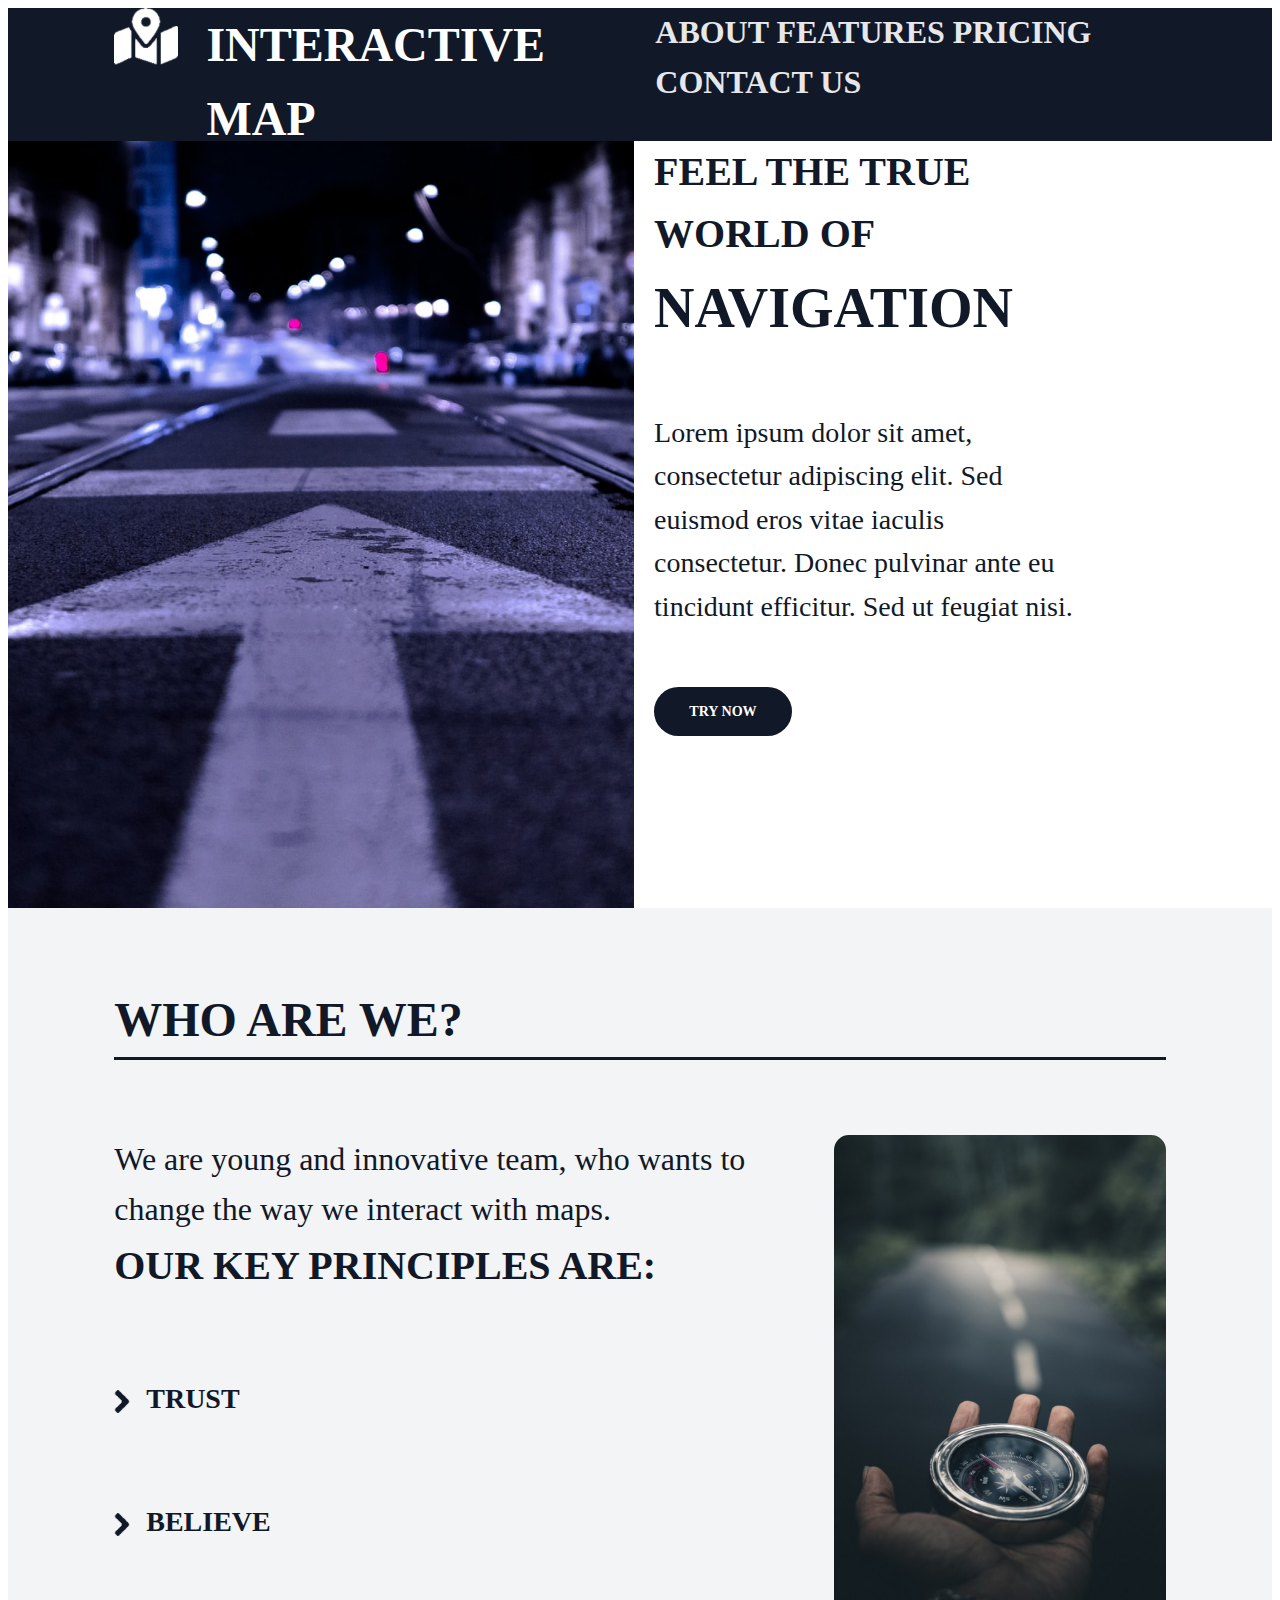
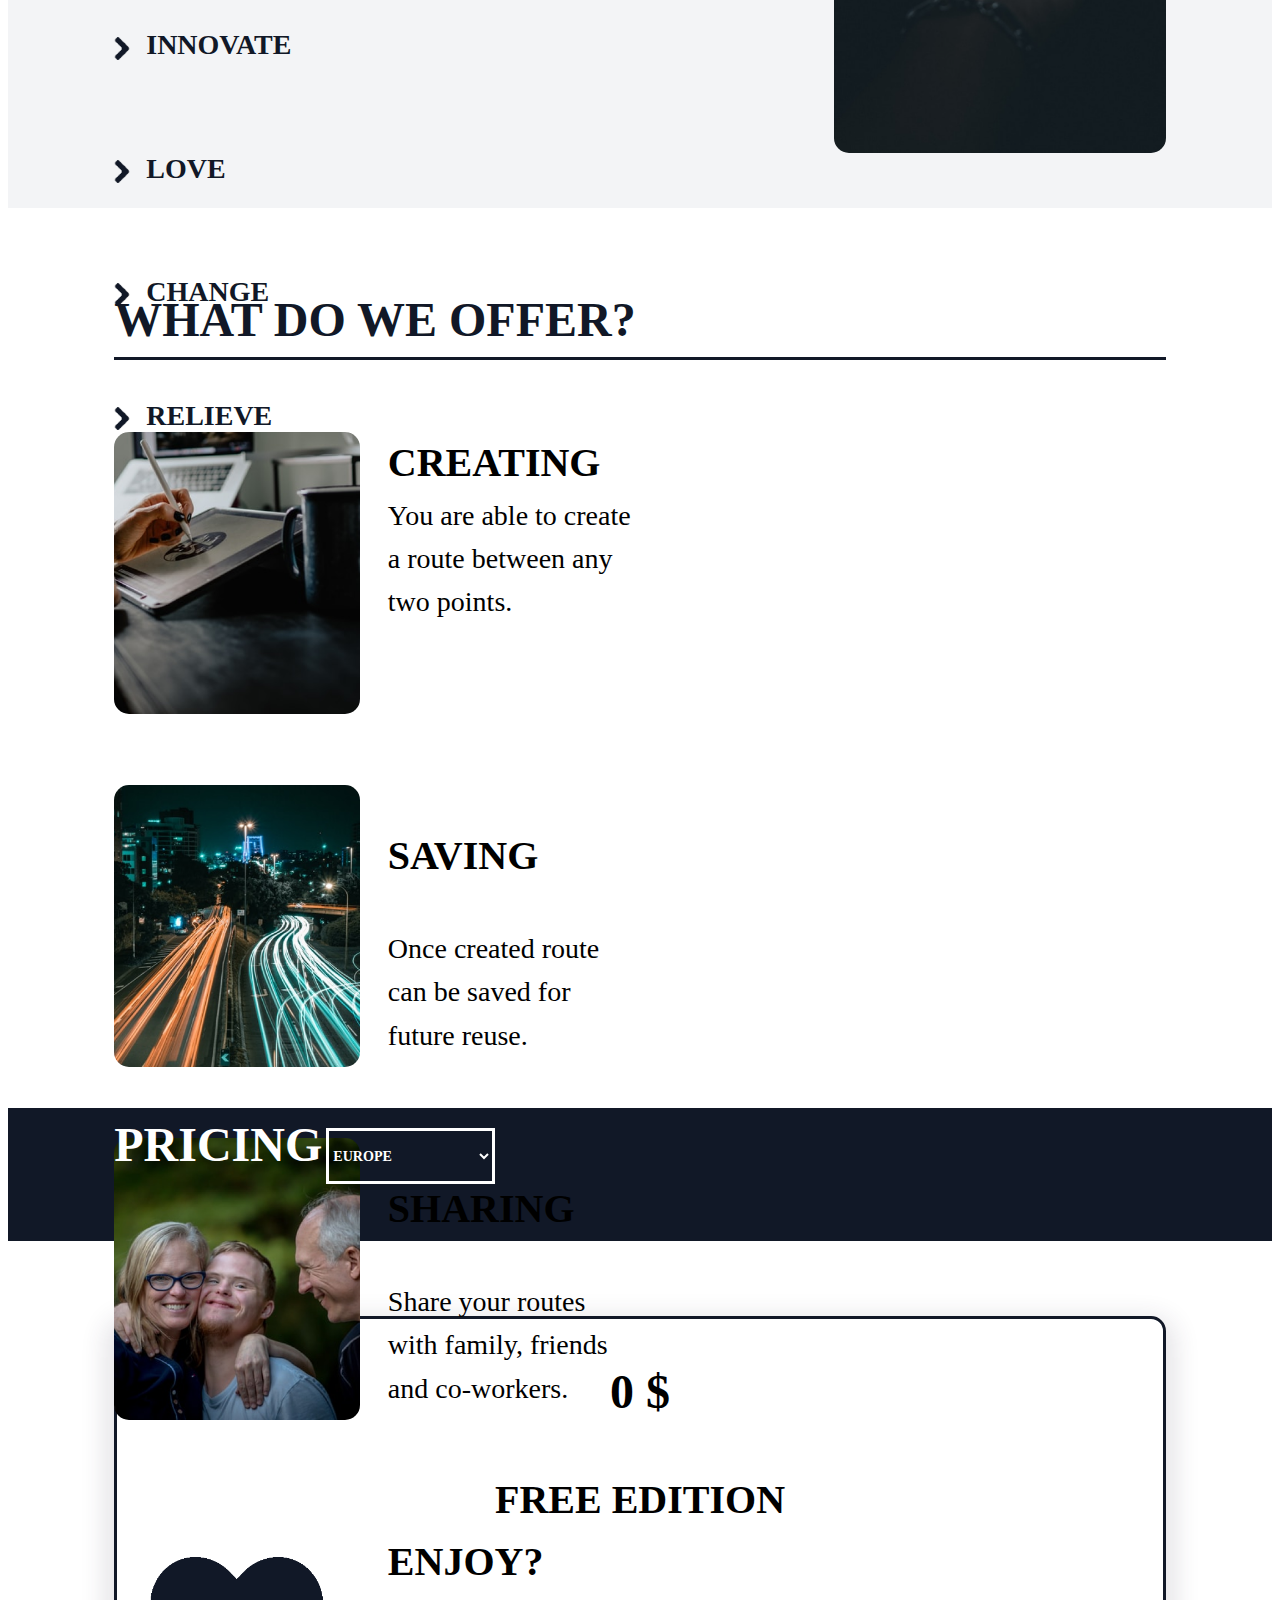
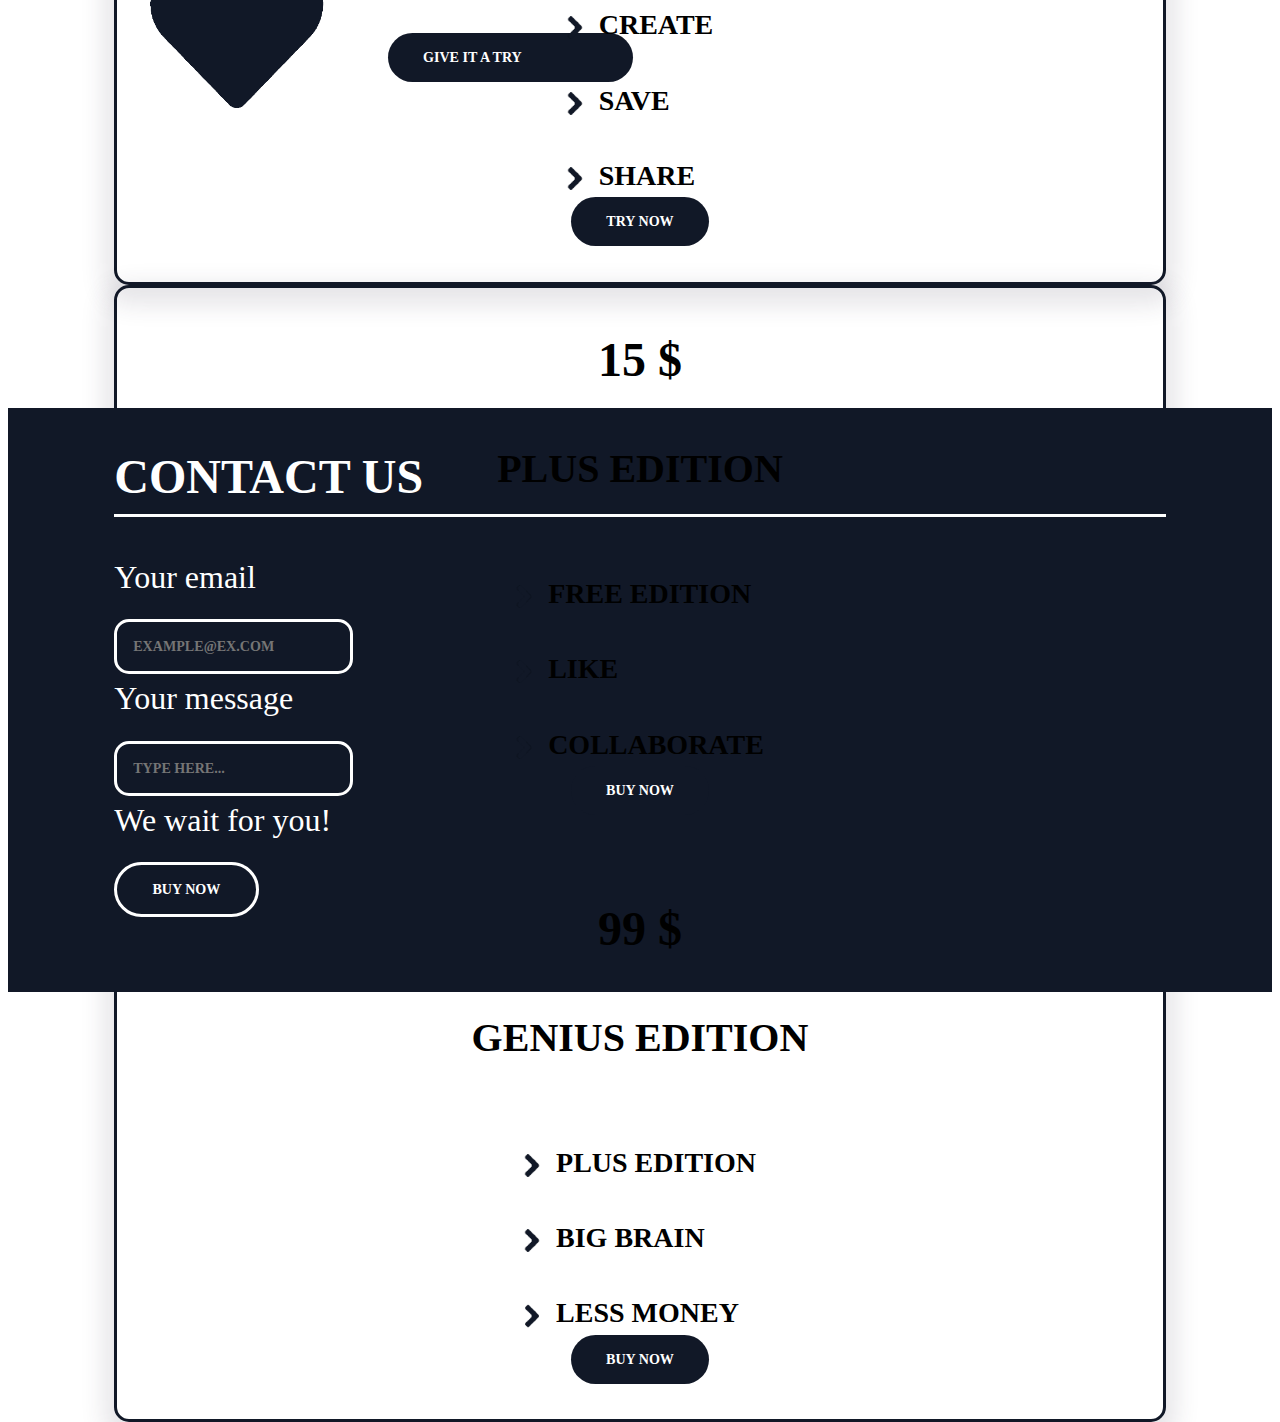
<file: task2/index.html>
<!DOCTYPE html>
<html lang="en">
<head>
  <meta charset="UTF-8">
  <meta http-equiv="X-UA-Compatible" content="IE=edge">
  <meta name="viewport" content="width=device-width, initial-scale=1.0">
  <link href="https://cdn.jsdelivr.net/npm/bootstrap@5.0.2/dist/css/bootstrap.min.css" rel="stylesheet" integrity="sha384-EVSTQN3/azprG1Anm3QDgpJLIm9Nao0Yz1ztcQTwFspd3yD65VohhpuuCOmLASjC" crossorigin="anonymous">
  <link rel="stylesheet" href="./style/colors.css">
  <link rel="stylesheet" href="./style/text.css">
  <link rel="stylesheet" href="./style/style.css">
  <link rel="stylesheet" href="./style/landing.css">
  <link rel="stylesheet" href="./style/mobile.css">
  <title>Interactive Map</title>
</head>
<body>
  <div id="top-section">
    <div class="header bg-primary grid">
      <div class="header__logo d-flex align-items-center">
        <img src="./img/logo.png" alt="logo" width="64">
      </div>
      <div class="header__name text-white desktop-h2 d-flex align-items-center">Interactive Map</div>
      <div class="header__links d-flex justify-content-between align-items-center text-super-light desktop-h5">
        <a href="#">About</a>
        <a href="#">Features</a>
        <a href="#">Pricing</a>
        <a href="#">Contact us</a>
      </div>
    </div>

    <div class="top-section__body grid">
      <div class="ts__picture">
      </div>

      <div class="ts__text d-flex flex-column align-items-start justify-content-center">
        <span class="d-block text-primary desktop-h3">Feel the true world of</span>
        <span class="d-block text-primary desktop-h1">Navigation</span>
        <p class="ts__p text-primary desktop-p2">
          Lorem ipsum dolor sit amet, consectetur adipiscing elit. Sed euismod eros vitae iaculis consectetur. Donec pulvinar ante eu tincidunt efficitur. Sed ut feugiat nisi.
        </p>

        <a href="#" class="ts__button button button-primary text-white mobile-label">Try now</a>
      </div>
    </div>
  </div>

  <div class="about-section">
    <div class="heading text-primary desktop-h2">Who are we?</div>

    <div class="about__inner grid">
      <div class="about__text d-flex flex-column justify-content-between">
        <p class="text-primary desktop-p1">We are young and innovative team, who wants to change the way we interact with maps.</p>

        <div class="about__principles">
          <span class="about__principles-heading text-primary desktop-h3 d-block">Our key principles are:</span>

          <div class="about__principles-block d-flex flex-column flex-wrap">
            <span class="text-primary desktop-accent4">Trust</span>
            <span class="text-primary desktop-accent4">Believe</span>
            <span class="text-primary desktop-accent4">Innovate</span>
            <span class="text-primary desktop-accent4">Love</span>
            <span class="text-primary desktop-accent4">Change</span>
            <span class="text-primary desktop-accent4">Relieve</span>
          </div>
        </div>
      </div>

      <div class="about__picture">
      </div>
    </div>
  </div>

  <div class="offer-section">
    <div class="heading text-primary desktop-h2">What do we offer?</div>

    <div class="offer__inner d-flex flex-column flex-wrap">
      <div class="offer-card">
        <div class="card__img img-create"></div>
        <div class="card__text">
          <span class="desktop-h3">Creating</span>
          <span class="desktop-p2">You are able to create  a route between any two points.</span>
        </div>
      </div>
      <div class="offer-card">
        <div class="card__img img-save"></div>
        <div class="card__text">
          <h3 class="desktop-h3">Saving</h3>
          <p class="desktop-p2">Once created route can be saved for future reuse.</p>
        </div>
      </div>
      <div class="offer-card">
        <div class="card__img img-share"></div>
        <div class="card__text">
          <h3 class="desktop-h3">Sharing</h3>
          <p class="desktop-p2">Share your routes with family, friends and co-workers.</p>
        </div>
      </div>
      <div class="offer-card">
        <div class="card__img img-enjoy"></div>
        <div class="card__text justify-content-center align-items-start">
          <h3 class="desktop-h3">Enjoy?</h3>
          <a href="#" class="button button-primary text-white mobile-label">Give it a try</a>
        </div>
      </div>
    </div>
  </div>

  <div class="price-section">
    <div class="header bg-primary d-flex justify-content-between align-items-center">
      <span class="desktop-h2 text-white">Pricing</span>
      <select class="form-select price__location mobile-label select-light" aria-label="Location select">
        <option value="am">America</option>
        <option selected value="eu">Europe</option>
        <option value="as">Asia</option>
      </select>
    </div>

    <div class="price__body d-flex">
      <div class="price__card default-shadow">
        <span class="desktop-h2 price-num">0 $</span>
        <h3 class="desktop-h3 price-name">Free edition</h3>
        <div class="price__features-list desktop-accent4">
          <span>Create</span>
          <span>Save</span>
          <span>Share</span>
        </div>
        <a href="" class="button button-primary text-white mobile-label">Try now</a>
      </div>
      <div class="price__card default-shadow">
        <span class="desktop-h2 price-num">15 $</span>
        <h3 class="desktop-h3 price-name">Plus edition</h3>
        <div class="price__features-list desktop-accent4">
          <span>Free edition</span>
          <span>Like</span>
          <span>Collaborate</span>
        </div>
        <a href="" class="button button-primary text-white mobile-label">Buy now</a>
      </div>
      <div class="price__card default-shadow">
        <span class="desktop-h2 price-num">99 $</span>
        <h3 class="desktop-h3 price-name">Genius edition</h3>
        <div class="price__features-list desktop-accent4">
          <span>Plus edition</span>
          <span>Big brain</span>
          <span>Less money</span>
        </div>
        <a href="" class="button button-primary text-white mobile-label">Buy now</a>
      </div>
    </div>
  </div>

  <div class="contact-us-section bg-primary text-white">
    <div class="heading-white desktop-h2">Contact us</div>

    <form class="contact-us__body d-flex">
      <div class="cs__email-block">
        <label for="email" class="desktop-p1">Your email</label>
        <input placeholder="example@ex.com" type="email" class="form-control input input-light mobile-label" id="email">
      </div>
      <div class="cs__message-block">
        <label for="message" class="desktop-p1">Your message</label>
        <input placeholder="Type here..." class="form-control input input-light mobile-label" id="message">
      </div>
      <div class="cs__button-block">
        <label class="desktop-p1">We wait for you!</label>
        <button type="submit" href="#" class="button button-light text-white mobile-label">Buy now</button>
      </div>
    </form>
  </div>
</body>
</html>
</file>
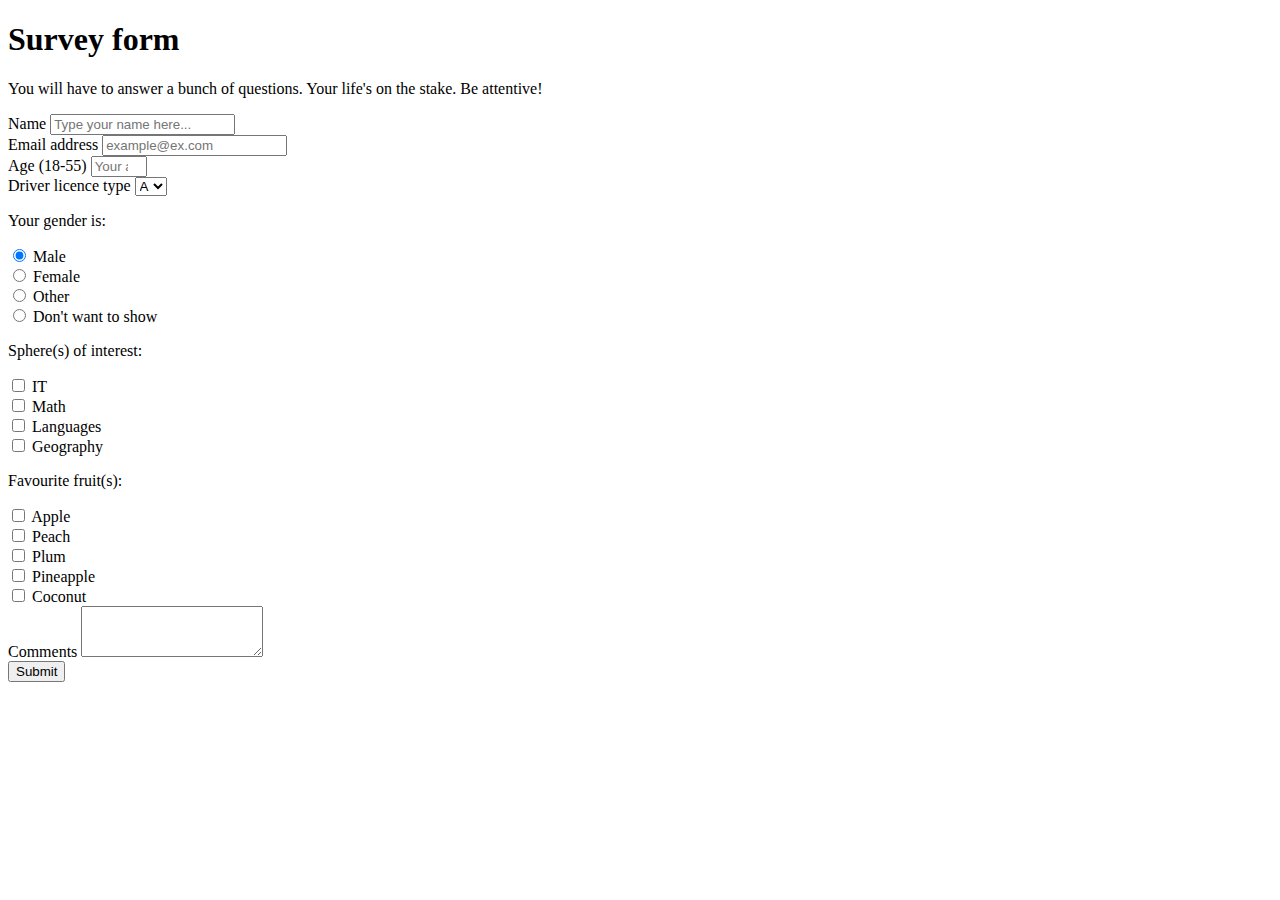
<file: src/surveyForm.html>
<!DOCTYPE html>
<html lang="en">
<head>
  <meta charset="UTF-8">
  <meta http-equiv="X-UA-Compatible" content="IE=edge">
  <meta name="viewport" content="width=device-width, initial-scale=1.0">
  <link href="https://cdn.jsdelivr.net/npm/bootstrap@5.0.2/dist/css/bootstrap.min.css" rel="stylesheet" integrity="sha384-EVSTQN3/azprG1Anm3QDgpJLIm9Nao0Yz1ztcQTwFspd3yD65VohhpuuCOmLASjC" crossorigin="anonymous">
  <title>Survey form</title>
</head>
<body>
  <div class="container pt-5">
    <h1 id="title">Survey form</h1>
    <p id="description">You will have to answer a bunch of questions. Your life's on the stake. Be attentive!</p>

    <form class="mt-5" id="survey-form">
      <div class="row">
        <div class="col mb-3">
          <label for="name" class="name-label mb-2" id="name-label">Name</label>
          <input class="form-control" id="name" placeholder="Type your name here..." required>
        </div>
        <div class="col mb-3">
          <label for="email" class="email-label mb-2" id="email-label">Email address</label>
          <input type="email" class="form-control" id="email" placeholder="example@ex.com" required>
        </div>
      </div>
      <div class="row">
        <div class="col mb-3">
          <label for="number" class="name-label mb-2" id="number-label">Age (18-55)</label>
          <input type="number" min="18" max="55" class="form-control" id="number" placeholder="Your age">
        </div>
        <div class="col mb-3">
          <label class="name-label mb-2" for="dropdown">Driver licence type</label>
          <select id="dropdown" class="form-select">
            <option selected value="a">A</option>
            <option value="b">B</option>
            <option value="c">C</option>
          </select>
        </div>
      </div>
      <div class="mb-3">
        <p class="mb-2">Your gender is:</p>
        <div class="form-check form-check-inline">
          <input class="form-check-input" type="radio" name="gender" id="male" value="male" checked>
          <label class="form-check-label" for="male">Male</label>
        </div>
        <div class="form-check form-check-inline">
          <input class="form-check-input" type="radio" name="gender" id="female" value="female">
          <label class="form-check-label" for="female">Female</label>
        </div>
        <div class="form-check form-check-inline">
          <input class="form-check-input" type="radio" name="gender" id="other" value="other">
          <label class="form-check-label" for="other">Other</label>
        </div>
        <div class="form-check form-check-inline">
          <input class="form-check-input" type="radio" name="gender" id="private" value="private">
          <label class="form-check-label" for="private">Don't want to show</label>
        </div>
      </div>

      <div class="mb-3">
        <p class="mb-2">Sphere(s) of interest:</p>
        <div class="form-check form-check-inline">
          <input class="form-check-input" type="checkbox" id="IT-sphere" value="IT">
          <label class="form-check-label" for="IT-sphere">IT</label>
        </div>
        <div class="form-check form-check-inline">
          <input class="form-check-input" type="checkbox" id="math-sphere" value="math">
          <label class="form-check-label" for="math-sphere">Math</label>
        </div>
        <div class="form-check form-check-inline">
          <input class="form-check-input" type="checkbox" id="languages-sphere" value="languages">
          <label class="form-check-label" for="languages-sphere">Languages</label>
        </div>
        <div class="form-check form-check-inline">
          <input class="form-check-input" type="checkbox" id="geography-sphere" value="geography">
          <label class="form-check-label" for="geography-sphere">Geography</label>
        </div>
      </div>

      <div class="mb-3">
        <p class="mb-2">Favourite fruit(s):</p>
        <div class="form-check form-check-inline">
          <input class="form-check-input" type="checkbox" id="apple-fruit" value="apple">
          <label class="form-check-label" for="apple-fruit">Apple</label>
        </div>
        <div class="form-check form-check-inline">
          <input class="form-check-input" type="checkbox" id="peach-fruit" value="peach">
          <label class="form-check-label" for="peach-fruit">Peach</label>
        </div>
        <div class="form-check form-check-inline">
          <input class="form-check-input" type="checkbox" id="plum-fruit" value="plum">
          <label class="form-check-label" for="plum-fruit">Plum</label>
        </div>
        <div class="form-check form-check-inline">
          <input class="form-check-input" type="checkbox" id="pineapple-fruit" value="pineapple">
          <label class="form-check-label" for="pineapple-fruit">Pineapple</label>
        </div>
        <div class="form-check form-check-inline">
          <input class="form-check-input" type="checkbox" id="coconut-fruit" value="coconut">
          <label class="form-check-label" for="coconut-fruit">Coconut</label>
        </div>
      </div>
      <div class="mb-3">
        <label for="comments" class="form-label">Comments</label>
        <textarea class="form-control" id="comments" rows="3"></textarea>
      </div>

      <button type="submit" class="btn btn-primary" id="submit">Submit</button>
    </form>
  </div>
</body>
</html>
</file>
<file: task2/style/colors.css>
.bg-primary {
  background-color: #111827 !important;
}

.bg-light-grey {
  background-color: #F3F4F6;
}

.text-primary {
  color: #111827 !important;
}

.text-white {
  color: #fff;
}

.text-super-light {
  color: #E5E7EB;
}
</file>
<file: task2/style/text.css>
* {
  font-family: "Montserrat";
}

.desktop-h1 {
  font-size: 3.5rem;
  font-weight: 700;
  line-height: 155%;
  text-transform: uppercase;
}

.desktop-h2 {
  font-size: 3rem;
  font-weight: 700;
  line-height: 155%;
  text-transform: uppercase;
}

.desktop-h3 {
  font-size: 2.5rem;
  font-weight: 700;
  line-height: 155%;
  text-transform: uppercase;
}


.desktop-h5 {
  font-size: 2rem;
  font-weight: 700;
  line-height: 155%;
  text-transform: uppercase;
}

.desktop-p1 {
  font-size: 2rem;
  font-weight: 400;
  line-height: 155%;
}

.desktop-p2 {
  font-size: 1.75rem;
  font-weight: 400;
  line-height: 155%;
}

.desktop-accent4 {
  font-size: 1.75rem;
  font-weight: 600;
  line-height: 155%;
  text-transform: uppercase;
}

.mobile-label {
  font-size: .88rem;
  font-weight: 700;
  text-transform: uppercase;
}
</file>
<file: task2/style/style.css>
a {
  text-decoration: none;
  color: inherit;
}

a:hover, a:active {
  color: inherit;
}

p {
  padding: 0;
  margin: 0;
}

.grid {
  display: grid;
  grid-template-columns: repeat(12, 1fr);
  column-gap: 2.2vw;
}

.button {
  display: inline-block;
  border-radius: 50px;
  padding: 1rem 2.2rem;
  transition: .3s;
  box-sizing: border-box;
}

.button-primary {
  background-color: #111827;
}

.button-light {
  background-color: transparent;
  border: 3px solid #fff;
}

.button-primary:hover {
  background-color: #5B21B6;
}

.button-light:hover {
  color: #5B21B6 !important;
  border-color: #5B21B6;
}

.input {
  display: inline-block;
  border-radius: 15px;
  padding: 1rem 2.2rem;
  padding-left: 1rem;
  transition: .3s;
  box-sizing: border-box;
}

.input-light {
  background-color: transparent;
  color: #fff;
  border: 3px solid #fff;
}

.input-light:focus {
  background-color: transparent;
  color: #fff;
  border: 3px solid #fff;
}

.select-light {
  background-color: transparent;
  color: #fff;
  border: 3px solid #fff;
}

.select-light:focus {
  color: #5B21B6;
  border-color: #5B21B6;
}

.heading {
  width: 100%;
  border-bottom: 3px solid #111827;
}

.heading-white {
  width: 100%;
  border-bottom: 3px solid #fff;
}

.default-shadow {
  box-shadow: 0px 10px 25px 10px rgba(47, 44, 64, 0.12);
}

.hover-shadow {
  box-shadow: 0px 10px 25px 15px rgba(47, 44, 64, 0.25);
}
</file>
<file: task2/style/landing.css>
.header {
  box-sizing: border-box;
  height: 14.8vh;
  padding: 0 8.3vw;
}

.header__logo {
  grid-column: 1 / 1;
}

.header__name {
  grid-column: 2 / span 5;
}

.header__links {
  grid-column: 7 / span 6;
}

.top-section__body {
  box-sizing: border-box;
  height: 85.2vh;
  padding: 0 8.3vw;
  position: relative;
}

.ts__picture {
  position: absolute;
  width: calc(50vw - 2.2vw/2);
  height: 85.2vh;
  background: url("../img/arrow.png") no-repeat center center;
  background-size: cover;
}

.ts__text {
  grid-column: 7 / span 5;
}

.ts__button, .ts__p {
  margin-top: 3.69rem;
}

.about-section, .offer-section {
  box-sizing: border-box;
  height: 100vh;
  padding: 4.69rem 8.3vw;
}

.about-section {
  background-color: #F3F4F6;
}

.about__inner {
  margin-top: 4.69rem;
}

.about__text {
  grid-column: 1 / span 8;
}

.about__picture {
  grid-column: 9 / span 4;
  height: 68.64vh;
  border-radius: 15px;
  background: url("../img/compass.png") no-repeat center center;
  background-size: cover;
}

.about__principles-block {
  height: 35.56vh;
}

.about__principles-block span {
  display: block;
  padding-top: 5rem;
}

.about__principles-block span:before {
  display: inline-block;
  content: "";
  height: 2.31rem;
  width: 1rem;
  vertical-align: middle;
  background: url("../img/chevron-right.png") center center no-repeat;
  background-size: cover;
  margin-right: 1rem;
}

.offer__inner {
  height: 100%;
  column-gap: 2.2vw;
}

.offer-card {
  display: flex;
  margin-top: 7.9vh;
  width: 40.55vw;
  column-gap: 2.2vw;
}

.card__img {
  display: inline-block;
  flex: 1;
  width: 19.16vw;
  height: 31.35vh;
  border-radius: 15px;
  background-size: cover;
  background-position: center center;
  background-repeat: no-repeat
}

.img-create {
  background-image: url("../img/tablet.png");
}

.img-save {
  background-image: url("../img/roads.png");
}

.img-share {
  background-image: url("../img/family.png");
}

.img-enjoy {
  background-image: url("../img/heart.png");
}

.card__text {
  flex: 1;
  display: inline-block;
  display: flex;
  flex-direction: column;
}

.price__location {
  width: 13.19vw;
  height: 6.17vh;
}

.price__body {
  box-sizing: border-box;
  height: 85.2vh;
  padding: 4.69rem 8.3vw;

  column-gap: 2.2vw;
}

.price__card {
  box-sizing: border-box;
  padding: 3.95vh 0;
  border: 3px solid #111827;
  border-radius: 15px;

  flex: 1;
  display: flex;
  flex-direction: column;
  justify-content: space-between;
  align-items: center;
}

.price__features-list {
  display: flex;
  flex-direction: column;
}

.price__features-list span {
  display: block;
  padding-top: 2rem;
}

.price__features-list span:before {
  display: inline-block;
  content: "";
  height: 2.31rem;
  width: 1rem;
  vertical-align: middle;
  background: url("../img/chevron-right.png") center center no-repeat;
  background-size: cover;
  margin-right: 1rem;
}

.contact-us-section {
  padding: 2rem 8.3vw 4.69rem;
}

.contact-us__body {
  margin-top: 3.95vh;
  column-gap: 9.3vw;
}

.contact-us__body > div {
  flex: 1;
}

.contact-us__body label {
  display: block;
  margin-bottom: 1.87vh;
}
</file>
<file: task2/style/mobile.css>
@media only screen 
  and (min-device-width: 375px) 
  and (max-device-width: 812px) { 
    html {
      font-size: 8px;
    }

    .ts__picture {
      width: 100vw;
      z-index: 0;
    }

    .ts__text {
      z-index: 5;
      color: white !important; 
    }

    .header__links {
      grid-column: 1 / span 12;
    }

    .mobile-label {
      font-size: 1.5rem;
    }

    .offer-section {
      height: unset;
    }

    .offer-card {
      width: 87.92vw;
      height: 17.63vh;
    }

    .card__img {
      height: unset;
    }

    .price__location {
      width: 40vw;
    }

    .price__body {
      height: unset;
      flex-direction: column;
    }

    .price__card {
      margin-bottom: 5vh;
    }

    .price__card:last-child {
      margin-bottom: 0;
    }

    .contact-us__body {
      flex-direction: column;
    }

    .contact-us__body > div {
      margin-bottom: 5vh;
    }

    .contact-us__body > div:last-child {
      margin-bottom: 0;
    }
}
</file>
